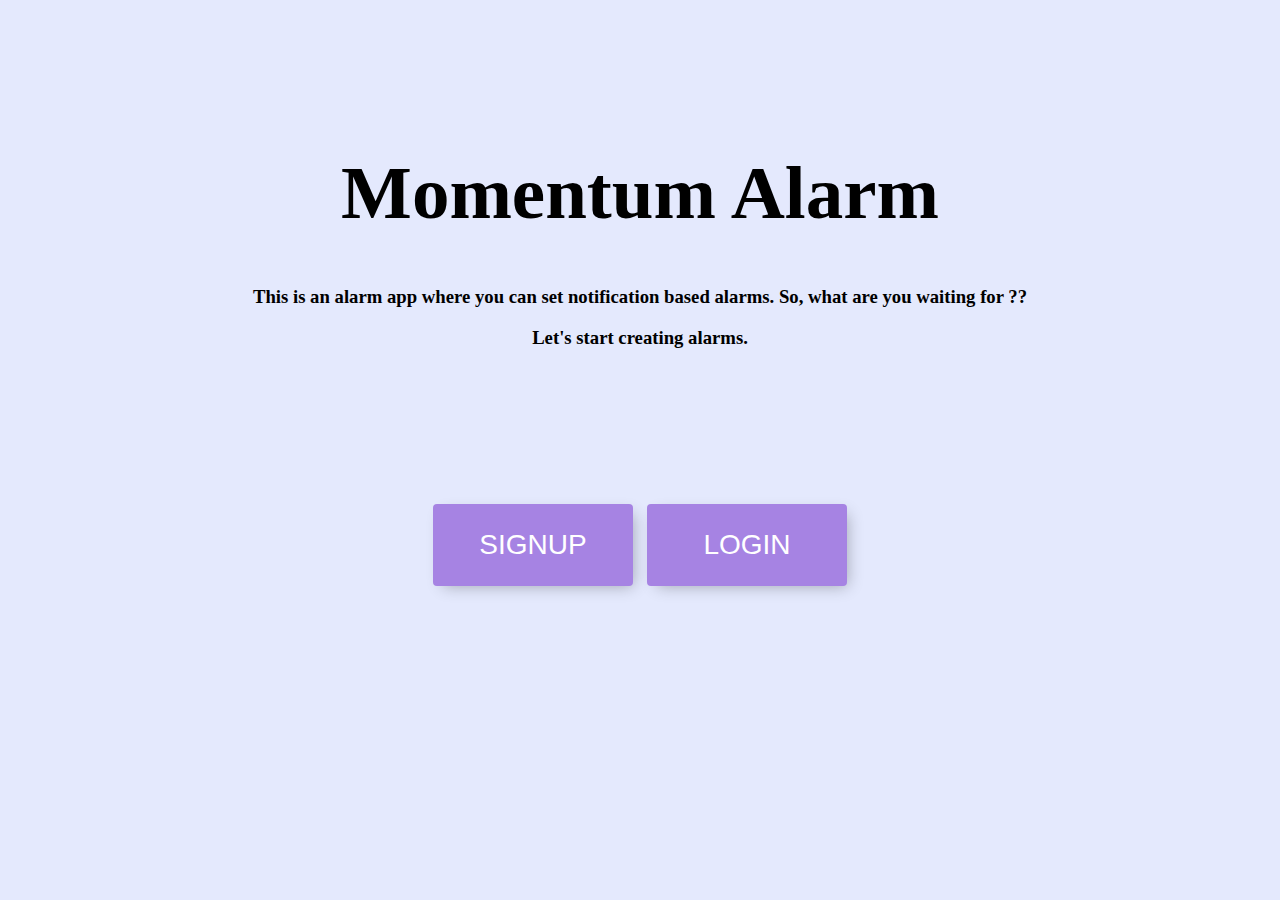
<file: index.html>
<!DOCTYPE html>
<html lang="en">
<head>
    <meta charset="UTF-8">
    <meta http-equiv="X-UA-Compatible" content="IE=edge">
    <meta name="viewport" content="width=device-width, initial-scale=1.0">
    <title>Alarm</title>
    <link rel="stylesheet" href="./css/style.css">
</head>
<body>
    <div class="introduction">
        <h1>Momentum Alarm</h1>
        <h3>This is an alarm app where you can set notification based alarms. So, what are you waiting for ??</h5>
        <h3>Let's start creating alarms.</h3>
    </div>
    <div class="actions">
        <button class="button" style="vertical-align:middle" onclick="toggleModalVisibility('signup-modal', 'block');"><span>signup </span></button>
        <button class="button" style="vertical-align:middle" onclick="toggleModalVisibility('login-modal', 'block');"><span>login </span></button>
    </div>
    <div class="modals">
        <div id="signup-modal" class="modal">
            <div class="modal-content">
                <span class="close" onclick="toggleModalVisibility('signup-modal', 'none');">&times;</span>
                <h2>Register User</h2>
                <form action="/" method="post" onsubmit="registerUser(event, this);">
                    <input class="input-style" type="text" name="firstName" id="firstName" placeholder="First Name" required>
                    <input class="input-style" type="text" name="lastName" id="lastName" placeholder="Last Name" required>
                    <input class="input-style" type="email" name="email_reg" id="email_reg" placeholder="Email" required>
                    <input class="input-style" type="password" name="password_reg" id="password_reg" placeholder="Password" min="6" required>
                    <br>
                    <input type="checkbox" name="agree" id="agree" style="margin-top: 10px; margin-left: 220px;" checked required>
                    <label for="scales">I agree to the Terms of Use</label>
                    <input class="input-style" type="submit" value="Submit" style="margin-left: 170px;">
                </form>
            </div>
        </div>
        <div id="login-modal" class="modal">
            <div class="modal-content">
                <span class="close" onclick="toggleModalVisibility('login-modal', 'none');">&times;</span>
                <h2>Login User</h2>
                <form action="/" method="post" onsubmit="loginUser(event, this);">
                    <input class="input-style" type="email" name="email_log" id="email_log" placeholder="Email" required>
                    <input class="input-style" type="password" name="password_log" id="password_log" placeholder="Password" min="6  " required>
                    <input class="input-style" type="submit" value="Submit" style="margin-left: 170px;">
                </form>
            </div>
        </div>
    </div>
</body>
<script src="./js/crypto-js.min.js"></script>
<script src="./js/script.js"></script>
</html>
</file>
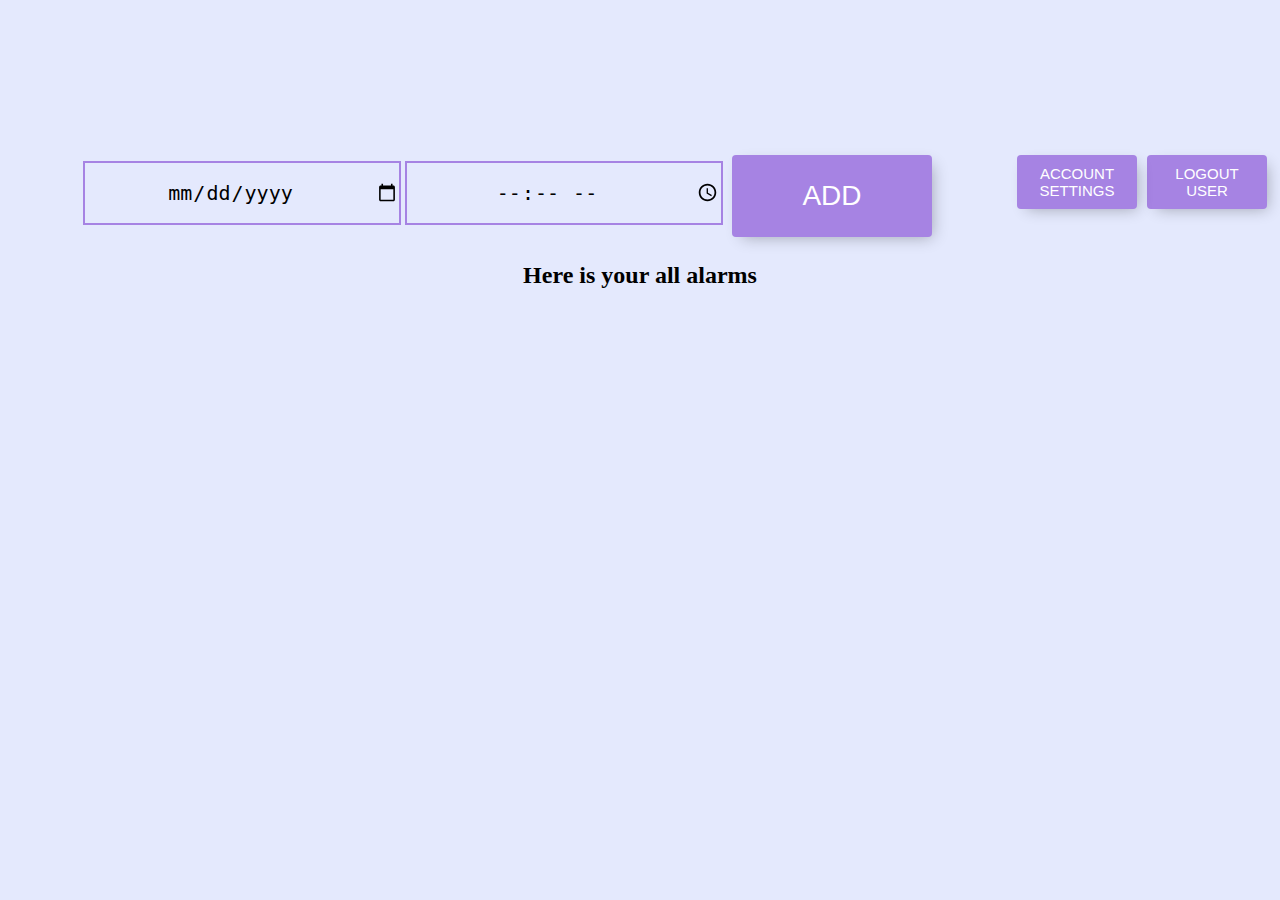
<file: dashboard.html>
<!DOCTYPE html>
<html lang="en">
<head>
    <meta charset="UTF-8">
    <meta http-equiv="X-UA-Compatible" content="IE=edge">
    <meta name="viewport" content="width=device-width, initial-scale=1.0">
    <title>Alarm</title>
    <link rel="stylesheet" href="./css/style.css">
</head>
<body>
    <div class="user-actions">
        <button class="button" style="padding: 10px;float: right;width: 120px;font-size: 15px;" onclick="logoutUser();"><span>Logout User</span></button>
        <button class="button" style="padding: 10px;float: right;width: 120px;font-size: 15px;" onclick="toggleModalVisibility('update-modal', 'block');"><span>Account Settings </span></button>
    </div>
    <div class="introduction">
        <h1 id="greeting"></h1>
    </div>
    <div class="actions" style="margin-top: 50px;">
        <form action="/" method="post" onsubmit="createAlarm(event, this);">
            <input class="input-style" type="date" name="alarmDate" id="alarmDate" placeholder="Select Date" required>
            <input class="input-style" type="time" name="alarmTime" id="alarmTime" placeholder="Select Time" required>
            <button class="button" type="submit" style="vertical-align:middle" onclick=""><span>Add </span></button>
        </form>
    </div>
    <div class="list">
        <h2 style="text-align: center;">Here is your all alarms</h2>
        <ul id="all-alarms"></ul>
    </div>
    <div class="modals">
        <div id="update-modal" class="modal">
            <div class="modal-content">
                <span class="close" onclick="toggleModalVisibility('update-modal', 'none');">&times;</span>
                <h2>Update User Details</h2>
                <form action="/" method="post" onsubmit="updateUser(event, this);">
                    <input class="input-style" type="text" name="firstName" id="firstName" placeholder="First Name" required>
                    <input class="input-style" type="text" name="lastName" id="lastName" placeholder="Last Name" required>
                    <input class="input-style" type="email" name="email_reg" id="email_reg" placeholder="Email" required>
                    <input class="input-style" type="password" name="password_reg" id="password_reg" placeholder="Password" min="6" required>
                    <input class="input-style" type="submit" value="Submit" style="margin-left: 170px;">
                </form>
            </div>
        </div>
    </div>
</body>
<script src="./js/crypto-js.min.js"></script>
<script src="./js/script.js"></script>
<script>
    loadDashboard();
</script>
</html>
</file>
<file: css/style.css>
body {
  background-color: #e4e9fd;
}

.introduction,
.actions {
  text-align: center;
  margin-top: 150px;
}

.introduction h1 {
  font-size: 75px;
  font-weight: bold;
}

.button {
  display: inline-block;
  border-radius: 4px;
  background-color: #a683e3;
  border: none;
  color: #ffffff;
  text-align: center;
  font-size: 28px;
  padding: 25px;
  width: 200px;
  transition: all 0.5s;
  cursor: pointer;
  margin: 5px;
  text-transform: uppercase;
  box-shadow: 5px 5px 15px -5px rgb(0 0 0 / 30%);
}

.button span {
  cursor: pointer;
  display: inline-block;
  position: relative;
  transition: 0.5s;
}

.button span:after {
  content: "\00bb";
  position: absolute;
  opacity: 0;
  top: 0;
  right: -20px;
  transition: 0.5s;
}

.button:hover span {
  padding-right: 25px;
}

.button:hover span:after {
  opacity: 1;
  right: 0;
}

.modal {
  display: none;
  position: fixed;
  z-index: 1;
  padding-top: 100px;
  left: 0;
  top: 0;
  width: 100%;
  height: 100%;
  overflow: auto;
  background-color: rgb(0, 0, 0);
  background-color: rgba(0, 0, 0, 0.4);
}

.modal-content {
  background-color: #fefefe;
  margin: auto;
  padding: 20px;
  border: 1px solid #888;
  width: 650px;
}

.close {
  color: #aaaaaa;
  float: right;
  font-size: 28px;
  font-weight: bold;
}

.close:hover,
.close:focus {
  color: #000;
  text-decoration: none;
  cursor: pointer;
}

.input-style {
    text-align: center;
    height: 60px;
    top: 10px;
    border: 2px solid #a683e3;
    background: transparent;
    font-size: 20px;
    margin-top: 5px;
    font-weight: 200;
    width: 313px;
  }

  ul {
    margin: 0 auto;
    list-style: none;
    padding: 0;
    width: 500px;
  }
  li {
    padding: 10px 25px;
    border: 2px solid #a683e3;
    font-size: 25px;
    font-weight: bold;
  }
</file>
